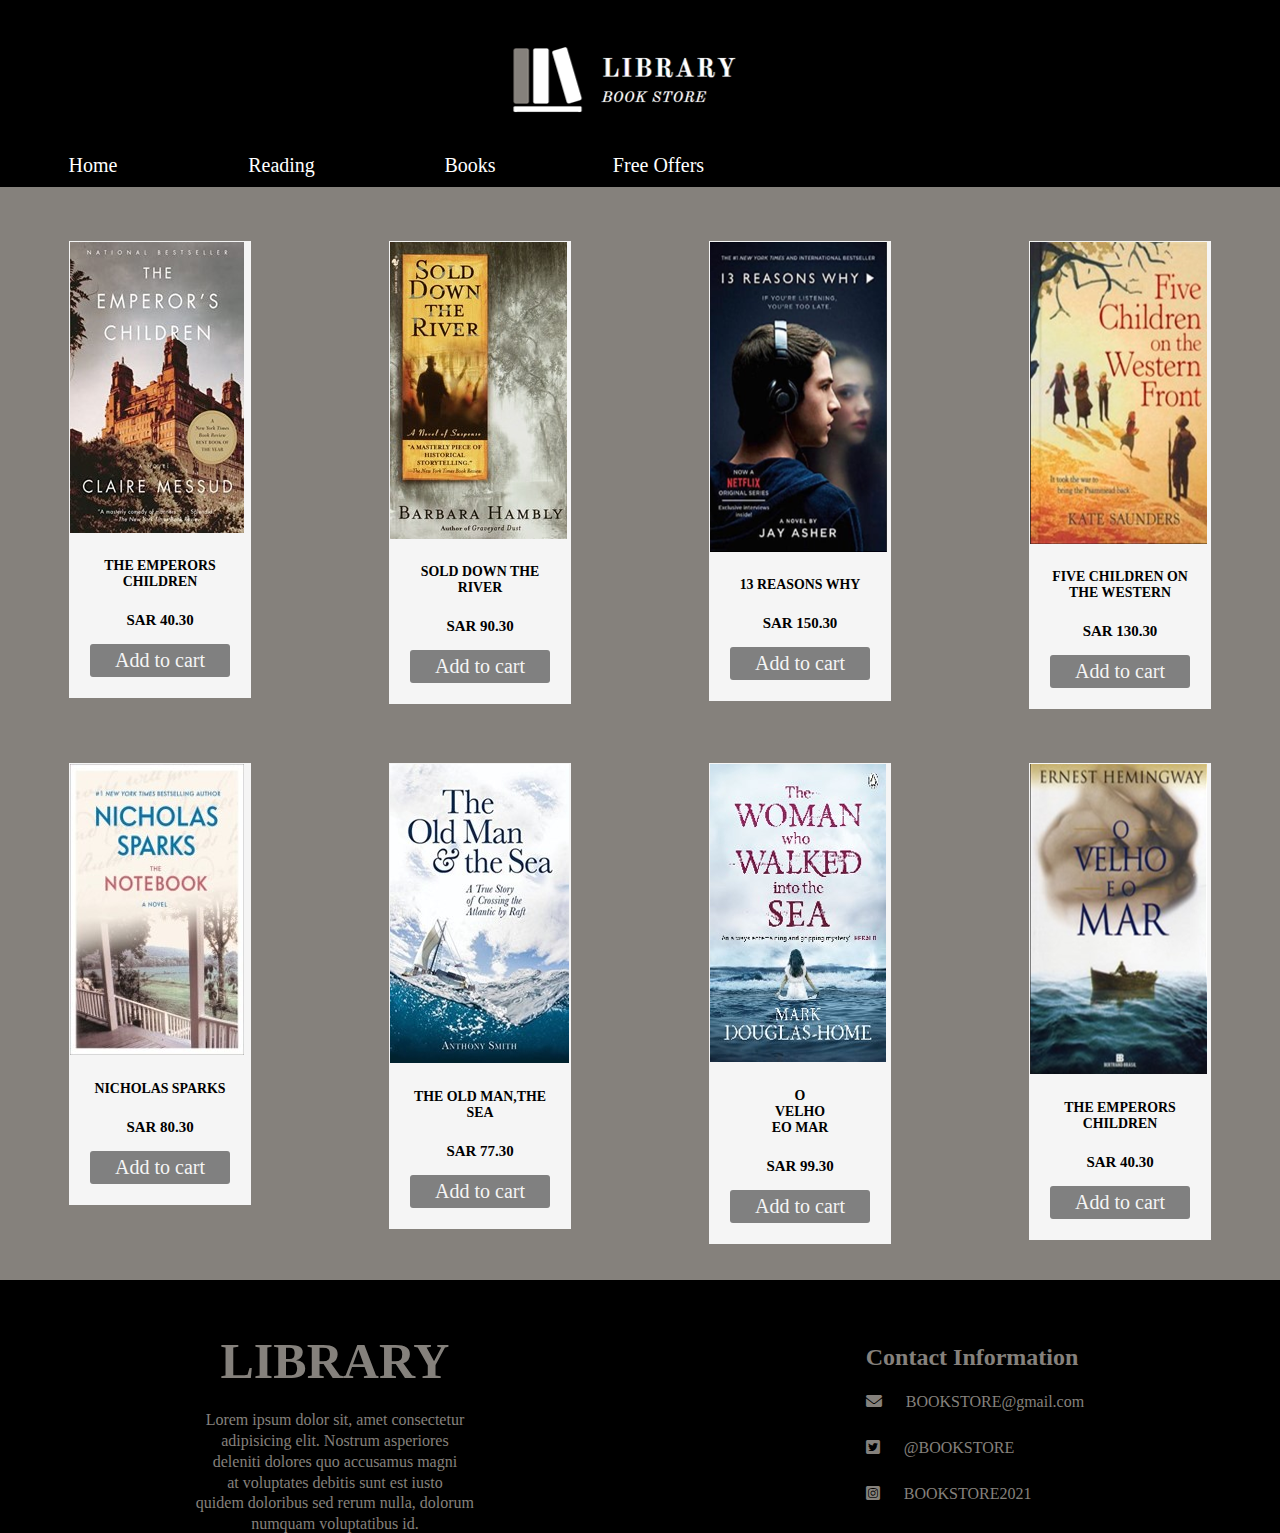
<file: book/Books.html>
<!DOCTYPE html>
<html lang="en">
<head>
    <meta charset="UTF-8">
    <meta http-equiv="X-UA-Compatible" content="IE=edge">
    <meta name="viewport" content="width=device-width, initial-scale=1.0">
    <link rel="stylesheet" href="style.css">
    <link rel="stylesheet" href="https://cdnjs.cloudflare.com/ajax/libs/font-awesome/6.0.0-beta2/css/all.min.css">
    <title>LIBRARY</title>
</head>

<body>
    <!--header-->
    <div>
        <header class="header">
            <div class="header-logo">
                <img src="1.png" alt="">
            </div>
    </div>

    <!--navbar-->
    <nav class="nav">
        <a href="index.html">Home</a>
        <a href="Reading.html">Reading</a>
        <a href="Books.html">Books</a>
        <a href="Free Offers.html">Free Offers</a>
    </nav>


    <!--cards-->
    <br>
    <br>
    <br>
    <div class="row">
        <div class="card">
            <div class="img-card">
                <img src="o2.jpg">
            </div>
            <div class="body-card">
                <h5 class="text1">THE EMPERORS CHILDREN</h5>
                <br>
                <h5>SAR 40.30</h5>
                <a href="#" class="btn">Add to cart</a>
            </div>
        </div>
        <div class="card">
            <div class="img-card">
                <img src="o3.jpg" alt="">
            </div>
            <div class="body-card">
                <h5 class="text1">SOLD DOWN THE RIVER</h5>
                <br>
                <h5>SAR 90.30</h5>
                <a href="#" class="btn">Add to cart</a>
            </div>
        </div>
        <div class="card">
            <div class="img-card">
                <img src="o4.png" alt="">
            </div>
            <div class="body-card">
                <h5 class="text1">13 REASONS WHY </h5>
                <br>
                <h5>SAR 150.30</h5>
                <a href="#" class="btn">Add to cart</a>
            </div>
        </div>
        <div class="card">
            <div class="img-card">
                <img src="o5.png" alt="">
            </div>
            <div class="body-card">
                <h5 class="text1">FIVE CHILDREN ON THE WESTERN </h5>
                <br>
                <h5>SAR 130.30</h5>
                <a href="#" class="btn">Add to cart</a>
            </div>
        </div>
    </div>
    </div>
    <br><br><br>
    <div class="row">
        <div class="card">
            <div class="img-card">
                <img src="o6.jpg" alt="">
            </div>
            <div class="body-card">
                <h5 class="text1">NICHOLAS SPARKS</h5>
                <br>
                <h5>SAR 80.30</h5>
                <a href="#" class="btn">Add to cart</a>
            </div>
        </div>

        <div class="card">
            <div class="img-card">
                <img src="o7.jpg" alt="">
            </div>
            <div class="body-card">
                <h5 class="text1">THE OLD MAN,THE SEA</h5>
                <br>
                <h5>SAR 77.30</h5>
                <a href="#" class="btn">Add to cart</a>
            </div>
        </div>

        <div class="card">
            <div class="img-card">
                <img src="o8.jpg" alt="">
            </div>
            <div class="body-card">
                <h5 class="text1">O <br> VELHO<br> EO MAR</h5>
                <br>
                <h5>SAR 99.30</h5>
                <a href="#" class="btn">Add to cart</a>
            </div>
        </div>

        <div class="card">
            <div class="img-card">
                <img src="o9.png" alt="">
            </div>
            <div class="body-card">
                <h5 class="text1">THE EMPERORS CHILDREN</h5>
                <br>
                <h5>SAR 40.30</h5>
                <a href="#" class="btn">Add to cart</a>
            </div>
        </div>
    </div>
    <br><br>
    <div class="footer">
        <div class="row">
            <div class="col">
                <h1>LIBRARY</h1>
                <br>
                <p>Lorem ipsum dolor sit, amet consectetur</p>
                <p> adipisicing elit. Nostrum asperiores </p>
                <p> deleniti dolores quo accusamus magni </p>
                <p> at voluptates debitis sunt est iusto </p>
                <p> quidem doloribus sed rerum nulla, dolorum </p>
                <p> numquam voluptatibus id.</p>
            </div>
            <div class="col2">
                <h2>Contact Information</h2>
                <div>
                    <i class="fas fa-envelope"></i> <span>BOOKSTORE@gmail.com</span>
                </div>
                <div> <i class="fab fa-twitter-square"></i> <span>@BOOKSTORE</span> </div>
                <div> <i class="fab fa-instagram-square"></i> <span>BOOKSTORE2021</span> </div>
            </div>
        </div>
        </footer>
</body>
</html>
</file>
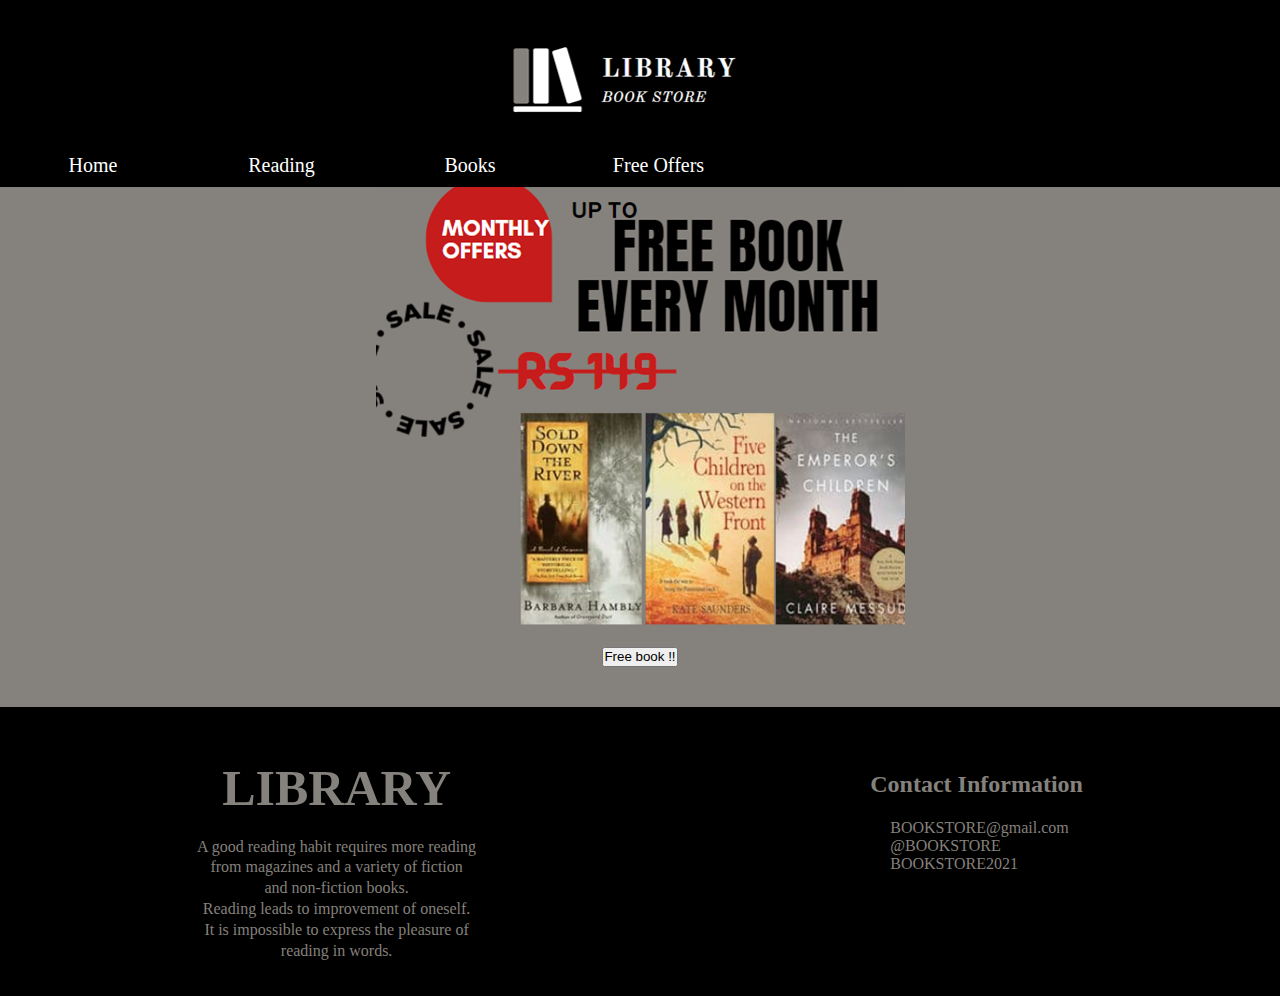
<file: book/Free Offers.html>
<!DOCTYPE html>
<html lang="en">
<head>
  <meta charset="UTF-8">
  <meta http-equiv="X-UA-Compatible" content="IE=edge">
  <meta name="viewport" content="width=device-width, initial-scale=1.0">
  <link rel="stylesheet" href="style.css">
  <script src="script2.js " defer></script>
  <link rel="stylesheet" href="https://cdnjs.cloudflare.com/ajax/libs/font-awesome/6.0.0-beta2/css/all.min.css"
    integrity="sha512-YWzhKL2whUzgiheMoBFwW8CKV4qpHQAEuvilg9FAn5VJUDwKZZxkJNuGM4XkWuk94WCrrwslk8yWNGmY1EduTA=="
    crossorigin="anonymous" referrerpolicy="no-referrer" />
  <title>LIBRARY</title>
</head>
<body>
  <!--header-->
  <div>
    <header class="header">
      <div class="header-logo">
        <img src="1.png" alt="">
      </div>
  </div>
  <!--navbar-->
  <nav class="nav">
    <a href="index.html">Home</a>
    <a href="Reading.html">Reading</a>
    <a href="Books.html">Books</a>
    <a href="Free Offers.html">Free Offers</a>
  </nav>
  <!--content-->
  <div class="free">
    <img src="free.png">
  </div>

  <div class="fr-btn">
    <button id="btn">
      Free book !!
    </button>
  </div>

  <div class="body-card">
    <img id="my-image" class="hiding" src="o5.png">
  </div>

  
  <!--footer-->
  <div class="footer">
    <div class="row">
      <div class="col">
        <h1>LIBRARY</h1>
        <br>
        <p>A good reading habit requires more reading</p>
        <p> from magazines and a variety of fiction</p>
        <p> and non-fiction books.</p>
        <p> Reading leads to improvement of oneself. </p>
        <p> It is impossible to express the pleasure of</p>
        <p> reading in words.</p>
        <br><br>
      </div>
      <div class="col2">
        <h2>Contact Information</h2>
        <div><i class="fas fa-envelope"></i> <span>BOOKSTORE@gmail.com</span></div>
        <div> <i class="fab fa-twitter-square"></i> <span>@BOOKSTORE</span></div>
        <div> <i class="fab fa-instagram-square"></i> <span>BOOKSTORE2021</span></div>
      </div>
    </div>
    </footer>
</body>
</html>
</file>
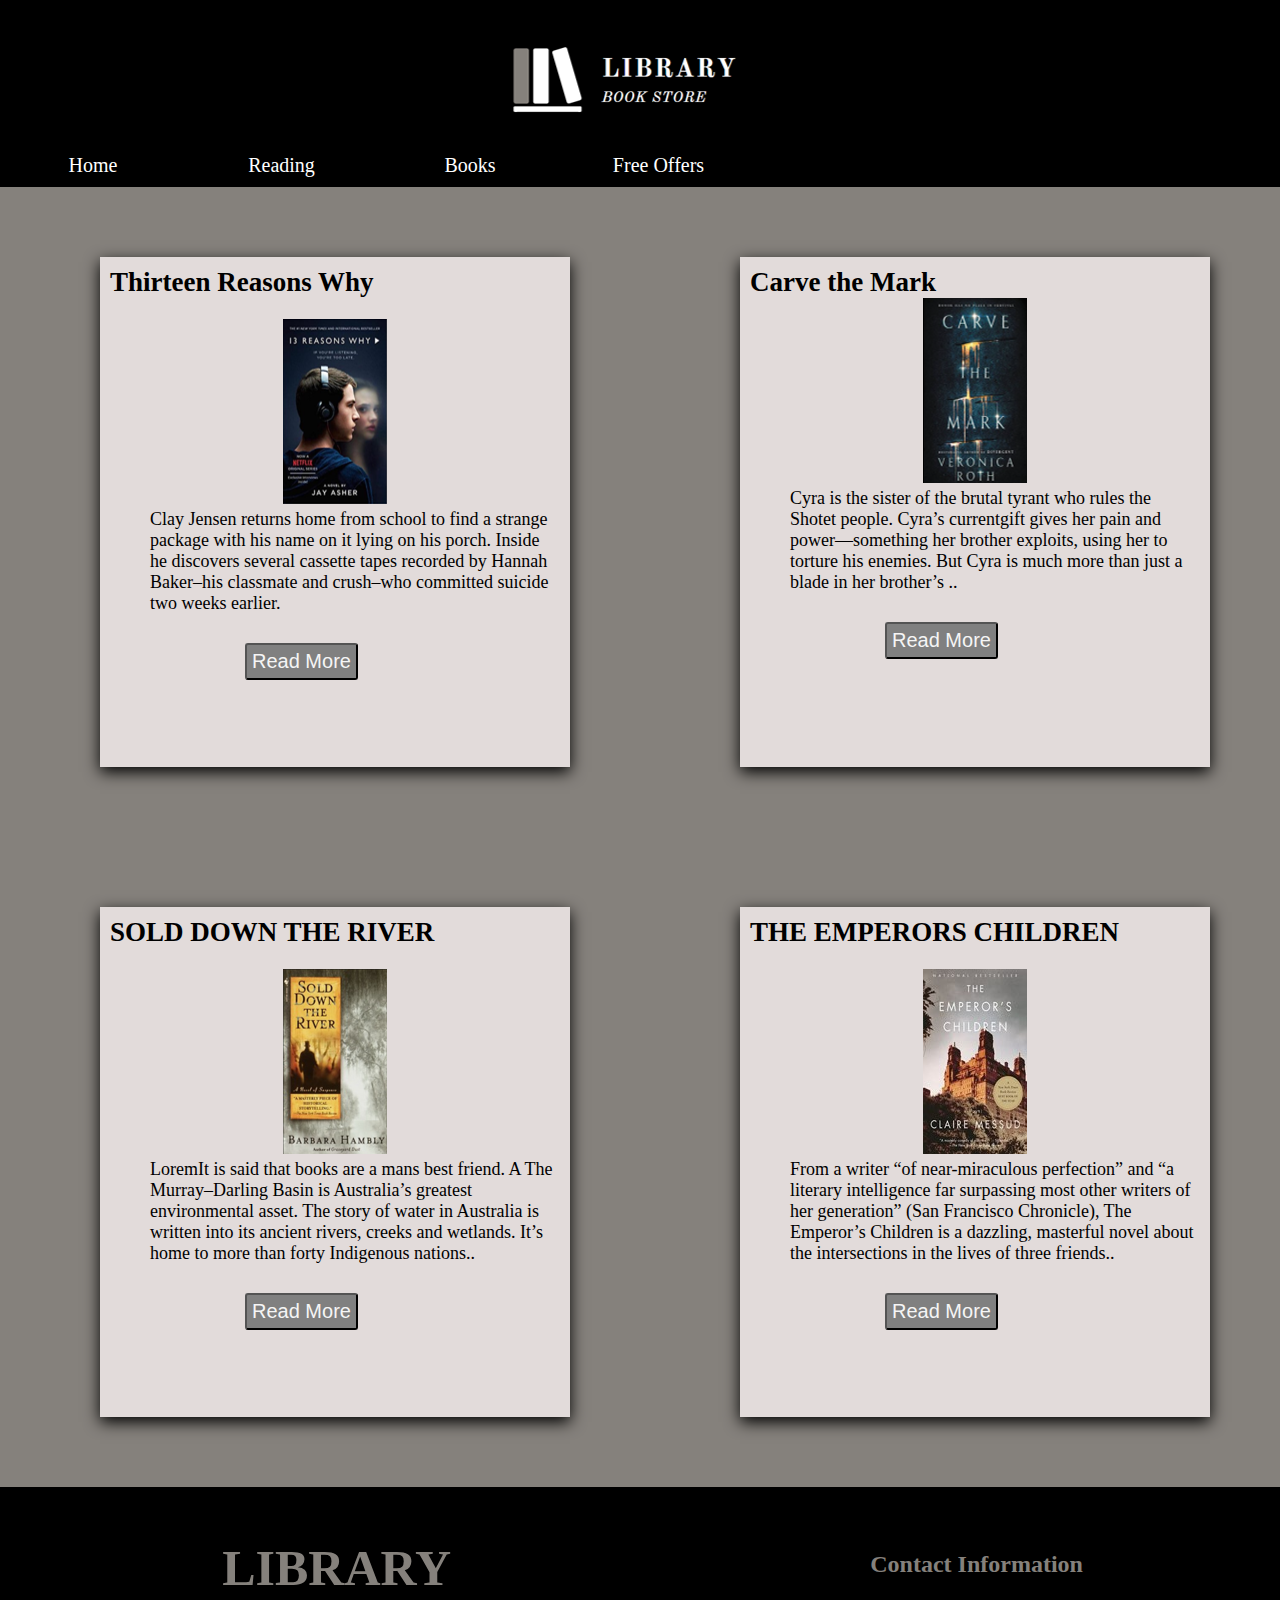
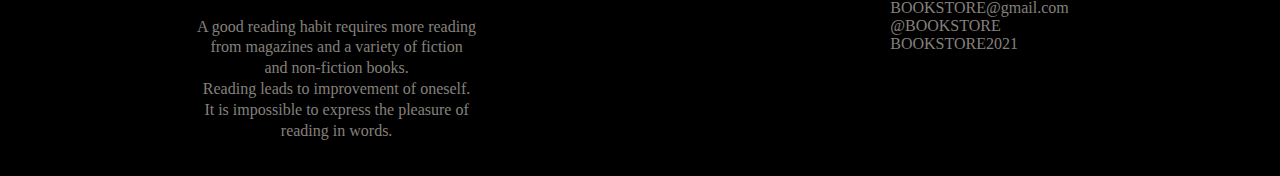
<file: book/Reading.html>
<!DOCTYPE html>
<html lang="en">
<head>
  <meta charset="UTF-8">
  <meta http-equiv="X-UA-Compatible" content="IE=edge">
  <meta name="viewport" content="width=device-width, initial-scale=1.0">
  <script src="script.js" defer></script>
  <link rel="stylesheet" href="style.css">
  <link rel="stylesheet" href="https://cdnjs.cloudflare.com/ajax/libs/font-awesome/6.0.0-beta2/css/all.min.css"
    integrity="sha512-YWzhKL2whUzgiheMoBFwW8CKV4qpHQAEuvilg9FAn5VJUDwKZZxkJNuGM4XkWuk94WCrrwslk8yWNGmY1EduTA=="
    crossorigin="anonymous" referrerpolicy="no-referrer" />
  <title>LIBRARY</title>
</head>
<body>

  <!--header-->
  <div>
    <header class="header">
      <div class="header-logo">
        <img src="1.png" alt="">
      </div>
  </div>

  <!--navbar-->
  <nav class="nav">
    <a href="index.html">Home</a>
    <a href="Reading.html">Reading</a>
    <a href="Books.html">Books</a>
    <a href="Free Offers.html">Free Offers</a>
  </nav>

  <!-- About -->
  <div class="row">
    <div class="text-About">
      <div class="box-About">
        <h2> Thirteen Reasons Why</h2><br>
       <div class="about"><img src="c4.png">
        <p>Clay Jensen returns home from school to find a strange package with his name on it lying on his porch.
           Inside he discovers several cassette tapes recorded by Hannah Baker–his classmate and crush–who committed
            suicide two weeks earlier.</p><br>
        <span class="moretext"></span>
      </div>
        <div><button class="Read-more-btn">Read More</button></div>
      </div>
      </div>

    
    <div class="text-About">
      <div class="box-About">
        <h2> Carve the Mark </h2>
       <div class="about"><img src="c3.png" alt="">
        <p>Cyra is the sister of the brutal tyrant who rules the Shotet people. 
          Cyra’s currentgift gives her pain and power—something her brother exploits, using her to torture his enemies. 
          But Cyra is much more than just a blade in her brother’s .. </p><br>
        <span class="moretext"></span>
      </div>
        <div><button class="Read-more-btn">Read More</button></div>
      </div>
      </div>

</div>

<div class="row">
  <div class="text-About">
    <div class="box-About">
      <h2> SOLD DOWN THE RIVER </h2><br>
     <div class="about"><img src="c2.png" alt="">
      <p>LoremIt is said that books are a mans best friend.
        A The Murray–Darling Basin is Australia’s greatest environmental asset. The story of water in
         Australia is written into its ancient rivers, creeks and wetlands. It’s home to more than forty 
         Indigenous nations..</p> <br>
      <span class="moretext"></span>
    </div>
      <div><button class="Read-more-btn">Read More</button></div>
    </div>
    </div>

    <div class="text-About">
      <div class="box-About">
        <h2> THE EMPERORS CHILDREN </h2><br>
       <div class="about"><img src="c1.jpg" alt="">
        <p>
          From a writer “of near-miraculous perfection” and “a literary intelligence far surpassing 
          most other writers of her generation” (San Francisco Chronicle), The Emperor’s Children is a dazzling, 
          masterful novel about the intersections in the lives of three friends..</p><br>
        <span class="moretext"></span>
      </div>
        <div><button class="Read-more-btn">Read More</button></div>
      </div>
      </div>
  </div>


  <!--footer-->
  <div class="footer">
    <div class="row">
      <div class="col">
        <h1>LIBRARY</h1>
        <br>
        <p>A good reading habit requires more reading</p>
        <p> from magazines and a variety of fiction</p>
        <p> and non-fiction books.</p>
        <p> Reading leads to improvement of oneself. </p>
        <p> It is impossible to express the pleasure of</p>
        <p> reading in words.</p>
        <br><br>
      </div>
      <div class="col2">
        <h2>Contact Information</h2>
        <div><i class="fas fa-envelope"></i> <span>BOOKSTORE@gmail.com</span></div>
        <div> <i class="fab fa-twitter-square"></i> <span>@BOOKSTORE</span></div>
        <div> <i class="fab fa-instagram-square"></i> <span>BOOKSTORE2021</span></div>
      </div>
    </div>
    </footer>
</body>
</html>
</file>
<file: book/style.css>
*{
    margin: 0%;
    padding: 0%;
}
body{
    background-color: #85817c;
}


/*header*/
.header {
    display: flex;
    justify-content: center;
    background-color: black;
    height: 120px;
    padding-top: 2%;
    padding-bottom: 0%;
}


/*navbar*/
nav { 
    align-items: center;
    font-size: 10px;
    background-color: black;
}
.nav a{
    width: 166px;
    color:white;
    padding: 8px 10px 10px 10px;
    display: inline-block;
    font-size: 20px;
    text-align: center;
    text-decoration: none;
}
nav  a:hover  {
    color:black;
    background-color: #85817c;
}


/*viedo*/
.overlay{
    padding: 0px;
    opacity: 0.7;
}
.video-background{
    width: 100%;
    height: 100%;
    background-position: center;
}
.text{
    font-family: 'Poppins', sans-serif;
    font-size: 3px;
    position: absolute;
    font-weight: 500;
    transform: translate(-50%);
    top: 70%;
    left: 33%;
    text-align: center;
}
.box{
    position: relative;
    max-width: 350px;
    height: 300px;
    padding: 10px;
    font-size: 27px;
    background: rgba(70, 38, 38, 0.2);
    box-shadow: 0px 5px 15px rgba(0,0,0,5);
}


/* About*/
.row{
    display: flex;
    flex-direction: row;
    justify-content: space-around;
}
.text-About{
    padding: 70px;
    padding-left: 100px;
}
.text-About h3 {
    font-size: 199;
    text-align: center;
}
.text-About p {
    padding: 0%;
    text-align: left;
    padding-left: 40px;
}
.box-About{
    position: relative;
    max-width: 800px;
    height: 490px;
    padding: 10px;
    font-size: 18px;
    background: rgba(243, 235, 235, 0.849);
    box-shadow: 0px 5px 15px rgba(0,0,0,5);   
}
.about{
    padding: 0%;
    text-align: center;
}
.Read-more-btn{
    margin: 30%;
    display: flex;
    color: whitesmoke;
    text-align: center;
    background-color: gray;
    margin-top: 8px;
    padding: 5px ;
    align-items: left;
    border-radius: 3px;
    font-size: 20px;
}


/*card*/

.card {
    width: 14%;
    height: 2%;
    background-color:whitesmoke;
    border: 1px solid whitesmoke;
}
.body-card{
    padding:  20px 20px;
    text-align: center;
    font-size: 18px;
}
.body-card .text1 {
    font-size: 77%;
    padding: 1%;
}
.body-card .btn{
    display: block;
    color: whitesmoke;
    text-align: center;
    background-color: gray;
    margin-top: 15px;
    text-decoration: none;
    padding: 5px ;
    border-radius: 3px;
    font-size: 20px;
}
.card:hover{
    transform: scale(1.05);
    box-shadow: 5px 10px 18px  ;
}


/*free*/
.free{
    display: flex;
 justify-content: center; 
 padding-bottom: 20px;
 }
 .fr-btn{
    display: flex;
    justify-content: center; 
    width: 10;
    height: 20px;
    }
.fr button{
    width: 10%;
    height: 150%;
    background-color: whitesmoke;
    color: rgb(158, 64, 64);
    }
    .hiding {
        display: none;
       margin: 20px;
    }


/*footer*/
.footer{
    padding-top: 3%;
    position: relative;
    background-color: black;
}
.col h1  {
    padding-top: 5%;
    font-size: 50px;
    text-align: center;
    color: #85817c;
}
.footer .col2{
    padding-top: 2%; 
    color: #85817c;
 }
.col2 h2 {
    padding-bottom: 10%;
    color: #85817c;
}
.col2 i {
    padding-bottom: 30px;
    padding-right: 20px ;
}
.footer p{
    padding-top: 1%;
    text-align: center;
    color: #85817c;
}
</file>
